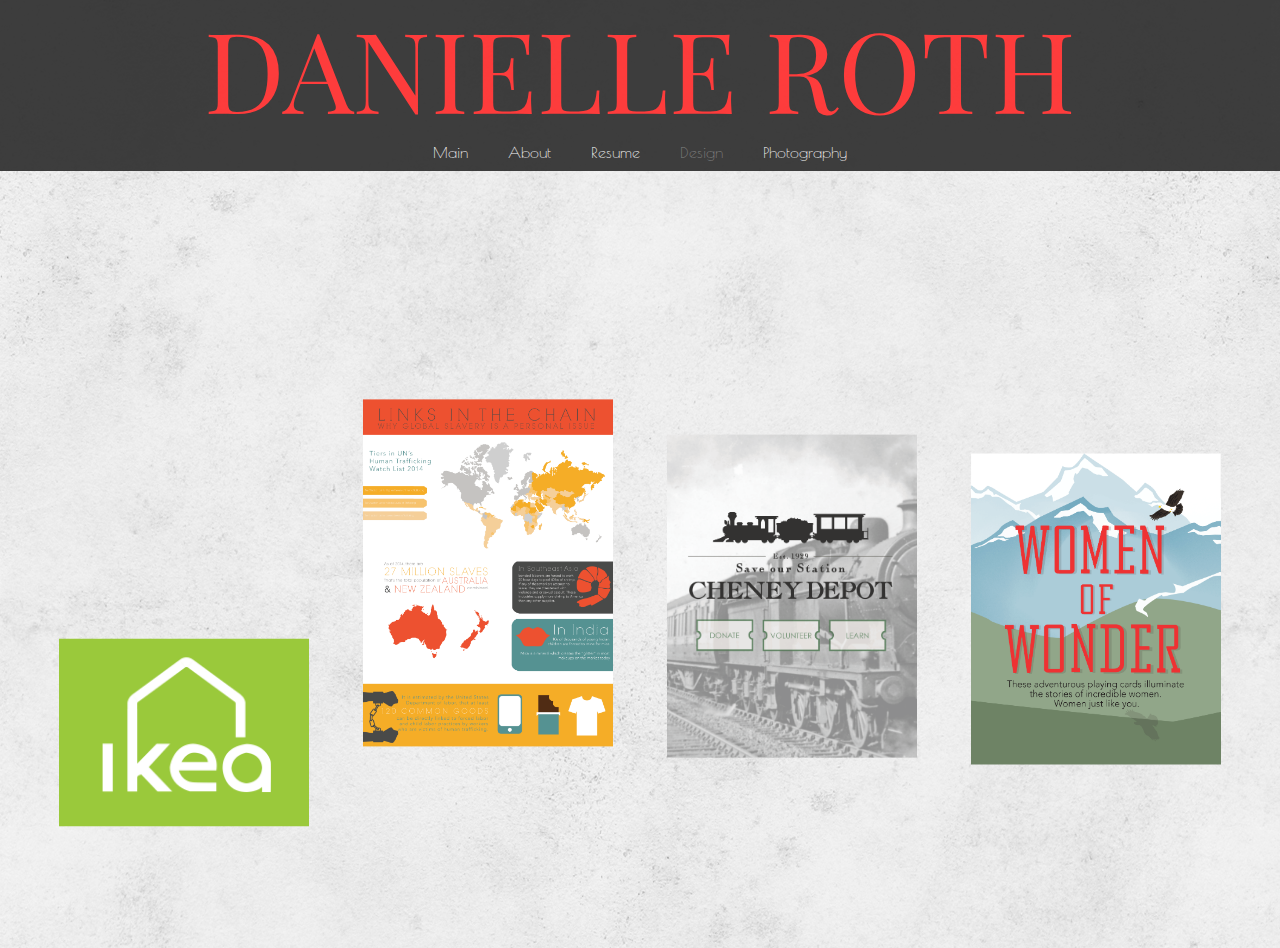
<file: pen.html>
<!DOCTYPE html>
<html>
	<head>
			<meta charset="utf-8">
			<title> DR | Designs </title>
			<link rel="stylesheet" href="css/normalize.css">
			<link rel="stylesheet" href="css/pen.css">
			<link rel="stylesheet" href="css/grid.css">


			<link href='http://fonts.googleapis.com/css?family=Playfair+Display' rel='stylesheet' type='text/css'>
			<link href='http://fonts.googleapis.com/css?family=Poiret+One' rel='stylesheet' type='text/css'>
			<link rel="icon"
					style="image/png"
					href="img/favicon.ico">
	</head>

	<body>
		<header>
			<a href="index.html" id="logo">
				<h1> Danielle Roth </h1>
				
			</a>
			<nav>
				<ul id="mainnav">
					<li> <a href="index.html">Main </a></li>
					<li> <a href="about.html">About</a></li>
					<li> <a href="index.html">Resume</a></li>
					<li> <a href="pen.html" class="selected">Design</a></li>
					<li> <a href="photo.html">Photography</a></li>

				</ul>
			</nav>
		</header>


<div class"grid_12 alpha">
	<img id="one" class="gallery" src="img/branding.jpg">
	<img id="two" class="gallery" src="img/slave.png">
	<img id"three" class="gallery" src="img/app.png">
	<img id="four" class="gallery" src="img/wow.png">
</div>










	</body>
</file>
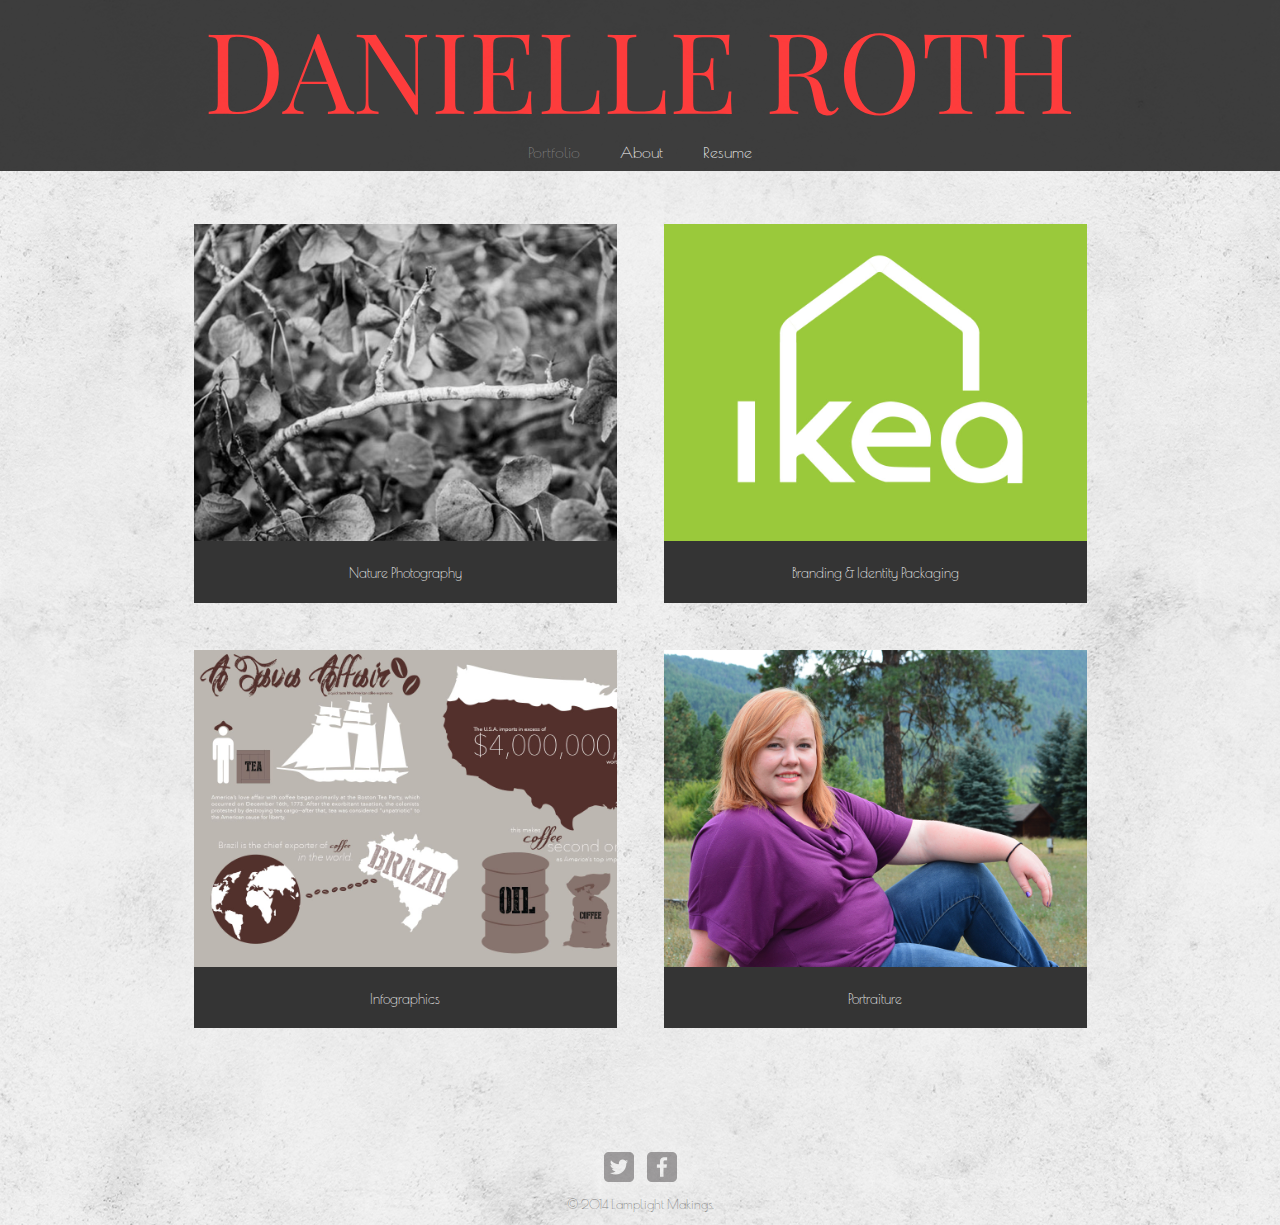
<file: portfolio.html>
<!DOCTYPE html>
<html>
	<head>
			<meta charset="utf-8">
			<title> DR | Designs </title>
			<link rel="stylesheet" href="css/normalize.css">
			<link rel="stylesheet" href="css/styles.css">
			<link rel="stylesheet" href="css/grid.css">


			<link href='http://fonts.googleapis.com/css?family=Playfair+Display' rel='stylesheet' type='text/css'>
			<link href='http://fonts.googleapis.com/css?family=Poiret+One' rel='stylesheet' type='text/css'>
			<link rel="icon"
					style="image/png"
					href="img/favicon.ico">
	</head>

	<body>
		<header>
			<a href="index.html" id="logo">
				<h1> Danielle Roth </h1>
				
			</a>
			<nav>
				<ul id="mainnav">
					<li> <a href="portfolio.html" class="selected">Portfolio</a></li>
					<li> <a href="about.html">About</a></li>
					<li> <a href="resume.html">Resume</a></li>

				</ul>
			</nav>
		</header>

<div id="wrapper">

		<section>
			<ul id="gallery">
				<li>
					<a href="img/photo.jpg">
						<img src="img/photo.jpg" alt="black and white branch in foliage">
						<p class-="thumbnail">Nature Photography</p>
				</li>

				<li>
					<a href="img/branding.pdf">
						<img src="img/branding.jpg" alt="Branding">
						<p class="thumbnail"> Branding & Identity Packaging</p>
				<li>
					<a href="img/infographics.pdf">
					<img src="img/infographics.jpg" alt="Infographics">
					<p class="thumbnail">Infographics</p>
				</li>
				<li>
					<a href="img/portraits.jpg">
					<img src="img/portraits.jpg" alt="Portraits">
					<p class="thumbnail">Portraiture</p>
				</li>

			</ul>
		</section>
		<footer>
			<a href="http://twitter.com/belovedhos223">
				<img src="img/twitter-wrap.png" alt="Twitter Logo" class="social-icon"> </a>
			<a href="https://www.facebook.com/rebel.at.heart19">
				<img src="img/facebook-wrap.png" alt="Facebook Logo" class="social-icon"> </a>
			<p> &copy; 2014 Lamplight Makings. </p>
		</footer>

</div>



	</body>



</html>
</file>
<file: css/pen.css>
/* Your Website Styles */
body {
	background-image: url('../img/texture3.jpg');
	color: #808080;
}

/*HEADER*/


a {
	text-decoration: none;
	color: #313A3A;
}



#wrapper {
	max-width: 940px;
	margin: 0 auto;
	padding: 0 5%;
}

#logo {
	text-align: center;
	margin: 0;
}


header{
	margin: 0 0 30px 0;
	padding: 5px 0 0 0;
	width: 100%;
	background: #343434;
	border-color: #599a68;
	opacity: .95;

}

h1 {
	font-family: "Playfair Display", sans-serif;
	text-transform: uppercase;
	color: #FF3333;
	margin: 0px 0;
	font-size: 7em;
	font-weight: normal;
	line-height: 0.8em;
	padding-top: 18px;
	opacity: 100;
	
}

/*NAVIGATION*/
nav {

	text-align: center;
	padding: 10px 0;
	margin: 20px 0 0;
}

nav ul {
	list-style: none;
	margin: 0 10px;
	padding: 0;
}

nav li {
	display: inline-block;
}



nav a {
	color: #FFF;
	font-weight: 800px;
	padding: 15px 18px;
}

nav a:visited {
	color: #FFF;
}

nav a.selected, nav a:hover {
	color: #808080;
}

body {
	font-family: 'Poiret One', sans-serif;
}

h3 {
	margin: 0 0 1em 0;
}




/*footer*/
footer {
	font-size: .8em;
	text-align: center;
	clear: both;
	padding-top: 100px;
}




div {
	text-align: center
}



img {
	max-width: 500px;
	margin-top: 200px;
}

img {
	margin: 2% -100px;
	
}


.gallery {
	transform: scale(.5);
   transition: transform 1s

}
.gallery:hover {
  transform: scale(1);
  transition: transform 1s;
}




/* Show Grid */
</file>
<file: css/grid.css>
/*
 Width: 1000px
 # Columns : 12 
 Column width: 65px
 Gutter : 20px 

 */
.grid_1 { width: 65px; }
.grid_2 { width: 150px; }
.grid_3 { width: 235px; }
.grid_4 { width: 320px; }
.grid_5 { width: 405px; }
.grid_6 { width: 490px; }
.grid_7 { width: 575px; }
.grid_8 { width: 660px; }
.grid_9 { width: 745px; }
.grid_10 { width: 830px; }
.grid_11 { width: 915px; }
.grid_12 { width: 1000px; }

.grid_1,
.grid_2,
.grid_3,
.grid_4,
.grid_5,
.grid_6,
.grid_7,
.grid_8,
.grid_9,
.grid_10,
.grid_11,
.grid_12 {
	margin: 0 20px 10px 0;
	float: left;
	display: block;
}

.alpha{margin-left:0px;}
.omega{margin-right:0px;}

.container{
	width: 1000px; 
	margin: auto;
}



.clear{clear:both;display:block;overflow:hidden;visibility:hidden;width:0;height:0}.clearfix:after{clear:both;content:' ';display:block;font-size:0;line-height:0;visibility:hidden;width:0;height:0}* html .clearfix,*:first-child+html .clearfix{zoom:1}
</file>
<file: css/styles.css>
/* Your Website Styles */
body {
	background-image: url('../img/texture3.jpg');
	color: #808080;
}

/*HEADER*/


a {
	text-decoration: none;
	color: #313A3A;
}

img {
	max-width: 100%;
}


#wrapper {
	max-width: 940px;
	margin: 0 auto;
	padding: 0 5%;
}

#logo {
	text-align: center;
	margin: 0;
}


header{
	margin: 0 0 30px 0;
	padding: 5px 0 0 0;
	width: 100%;
	background: #343434;
	border-color: #599a68;
	opacity: .95;

}

h1 {
	font-family: "Playfair Display", sans-serif;
	text-transform: uppercase;
	color: #FF3333;
	margin: 0px 0;
	font-size: 7em;
	font-weight: normal;
	line-height: 0.8em;
	padding-top: 18px;
	opacity: 100;
	
}

/*NAVIGATION*/
nav {

	text-align: center;
	padding: 10px 0;
	margin: 20px 0 0;
}

nav ul {
	list-style: none;
	margin: 0 10px;
	padding: 0;
}

nav li {
	display: inline-block;
}



nav a {
	color: #FFF;
	font-weight: 800px;
	padding: 15px 18px;
}

nav a:visited {
	color: #FFF;
}

nav a.selected, nav a:hover {
	color: #808080;
}

body {
	font-family: 'Poiret One', sans-serif;
}

h3 {
	margin: 0 0 1em 0;
}

/*INFO HOVER DISPLAY*/

.thumbnail p {
  background: green;
  height: 150px;
  float: left;
  position: relative;
  width: 150px;
  margin: 24px;
  overflow: hidden;
}

.thumbnail p {
  background: #B20000;
  position: absolute;
  top: 0;
  left: -20px;
  width: 100%;
}

/* First Frame 8*/
.thumbnail p {
  background: orange;
  position: absolute;
  margin-bottom: 0;
  bottom: -150px;
}


/* Last Frame 8*/
.thumbnail:hover p {
  bottom: 0;
}




/*footer*/
footer {
	font-size: .8em;
	text-align: center;
	clear: both;
	padding-top: 100px;
}

/*Page: Portfolio*/
#gallery {
	margin: 0px;
	margin-top: 25px;
	padding: 0px;
	list-style: none;
}

#gallery li {
	float: left;
	width: 45%;
	margin: 2.5%;
	background-color: #343434;
	color: #FFF;
	opacity: ;
}

#gallery li a p {
	margin: 0px;
	padding: 5%;
	font-size: .85em;
	text-align: center;
	color: #FFF;
}

.social-icon {
	width: 30px;
	height: 30px;
	margin: 0 5px;
}


/*Page: About*/

.profile-photo {
	display: block;
	max-width: 400px;
	margin: 0 auto 30px;
	border-radius: 25%;
}

h3 {
	font-weight: 85px;
	color: black;
}


/*Page:Contact*/
.contact-info {
	list-style: none;
	padding: 0;
	margin: 0;
	font-size: 0.9em;
}

.contact-info a {
	display: block;
	min-height: 20px;
	background-repeat: no-repeat;
	background-size: 20px 20px;
	padding: 0 0 0 25px;
	margin: 0 0 8px;
}



.contact-info li.phone a {
	background-image: url('../img/phone.png');
}

.contact-info li.mail a {
	background-image: url('../img/mail.png');
}
.contact-info li.twitter a {
	background-image:url('../img/twitter.png');
}


.resume {

	max-width: 200px;








/* Show Grid */
</file>
